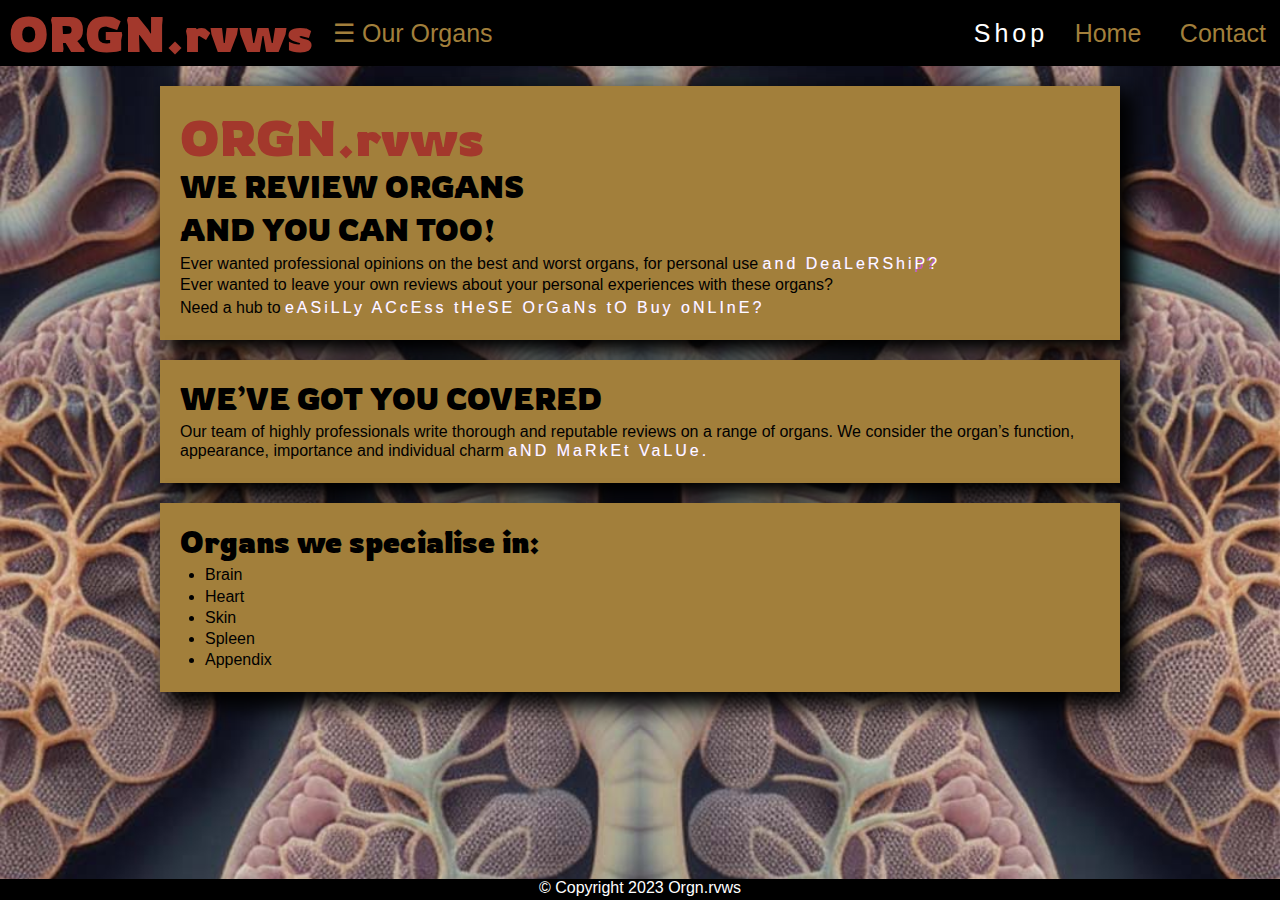
<file: index.html>
<!doctype html>
<html>
	<head>
		<title>ORGN.rvws</title>
		<link href="style.css" rel="stylesheet" type="text/css">
		<meta nae="viewport" content="width=device-width, intial-scale=1">
		<link rel="stylesheet" href="https://cdnjs.cloudflare.com/ajax/libs/font-awesome/4.7.0/css/font-awesome.min.css">
		<link rel="preconnect" href="https://fonts.googleapis.com">
<link rel="preconnect" href="https://fonts.gstatic.com" crossorigin>
<link href="https://fonts.googleapis.com/css2?family=Rowdies:wght@300;400&display=swap" rel="stylesheet">
	</head>
	<body>
		<header>
			<table width="100%">
				<tr>
					<td width="25%">
					  <h1>ORGN.rvws</h1>
						</td>
					<td align="left">
						<div class="dropdown">
							<button class="dropbtn">☰ Our Organs</button>
  						<div class="dropdown-content">
    						<a href="brain.html">Brain</a> 
							<a href="heart.html">Heart</a>
    						<a href="skin.html">Skin</a>
							<a href="spleen.html">Spleen</a>
							<a href="appendix.html">Appendix</a>
  						</div>
						</div>
					</td>
					<td align="right" width= "1%">
						<a class="glitchcon" href="https://allorgans.com.au"><div class="loader"><div data-glitch="Shop" class="glitchcon">Shop</div></div></a>
					</td>
					<td align="right" width= "1%">
						<a href="index.html" class="rightcon">Home</a>
					</td>
				  <td align="right" width= "1%">
						<a href="contact.html" class="rightcon">Contact</a> 
					</td>
				</tr>
			</table>
		</header>		
	<main>
		<!--main content goes here-->
		<article class="item1">
			<h1>ORGN.rvws</h1>
			<h2>WE REVIEW ORGANS</h2>
			<h2>AND YOU CAN TOO! </h2>
			<p>Ever wanted professional opinions on the best and worst organs, for  personal use <span class="loader"><span data-glitch="and DeaLeRShip?" class="glitch">and DeaLeRShiP?</span></span></p>
			<p>Ever wanted to leave your own reviews about your personal experiences with these organs? </p>
			<p>Need a hub to <span class="loader"><span data-glitch="eASiLLy ACcEss tHeSE OrGaNs tO Buy oNLInE?" class="glitch">eASiLLy ACcEss tHeSE OrGaNs tO Buy oNLInE?</span></span></p>
	    </article>
		
	 	<article class="item1">
			<h2>WE’VE GOT YOU COVERED</h2>
			<p>Our team of highly professionals write thorough and reputable reviews on a range of organs. We consider the organ’s function, appearance, importance and individual charm <span class="loader"><span data-glitch="aND MaRkEt VaLUe." class="glitch">aND MaRkEt VaLUe.</span></span></p>
		</article>
		<article class="item1">
			<h2>Organs we specialise in:</h2>
			<ul>
				<li>Brain</li>
				<li>Heart</li>
				<li>Skin</li>
				<li>Spleen</li>
				<li>Appendix</li>
			</ul>
		</article>
		<!--end of main content-->
		</main>
		<div class="footer">
		  <p>&copy; Copyright 2023 Orgn.rvws</p>
		</div>
	</body>
</html>
</file>
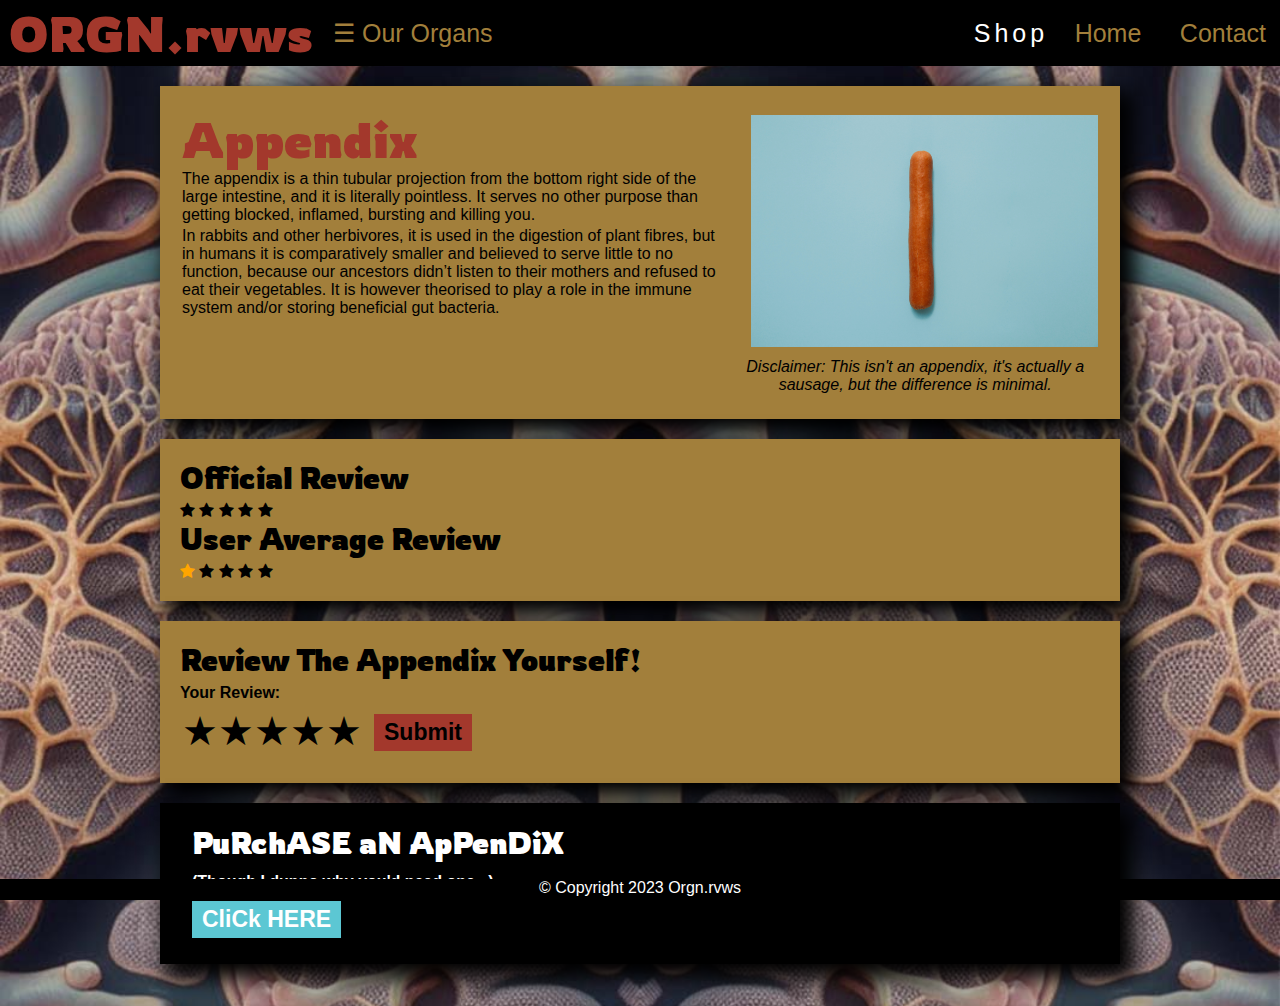
<file: appendix.html>
<!doctype html>
<html>
	<head>
		<title>Appendix - ORGN.rvws</title>
		<link href="style.css" rel="stylesheet" type="text/css">
		<meta nae="viewport" content="width=device-width, intial-scale=1">
		<link rel="stylesheet" href="https://cdnjs.cloudflare.com/ajax/libs/font-awesome/4.7.0/css/font-awesome.min.css">
		<link rel="preconnect" href="https://fonts.googleapis.com">
<link rel="preconnect" href="https://fonts.gstatic.com" crossorigin>
<link href="https://fonts.googleapis.com/css2?family=Rowdies:wght@300;400&display=swap" rel="stylesheet">
	</head>
	<body>
		<header>
			<table width="100%">
				<tr>
					<td width="25%">
						<h1>ORGN.rvws</h1>
					</td>
					<td align="left">
						<div class="dropdown">
							<button class="dropbtn">☰ Our Organs</button>
  						<div class="dropdown-content">
    						<a href="brain.html">Brain</a> 
							<a href="heart.html">Heart</a>
    						<a href="skin.html">Skin</a>
							<a href="spleen.html">Spleen</a>
							<a href="appendix.html">Appendix</a>
  						</div>
						</div>
					</td>
					<td align="right" width= "1%">
						<a class="glitchcon" href="https://allorgans.com.au"><div class="loader"><div data-glitch="Shop" class="glitchcon">Shop</div></div></a>
					</td>
					<td align="right" width= "1%">
						<a href="index.html" class="rightcon">Home</a>
					</td>
					<td align="right" width= "1%">
						<a href="contact.html" class="rightcon">Contact</a> 
					</td>
				</tr>
			</table>
		</header>		
	<main>
		<!--main content goes here-->
		<article class="item1">
			<table>
				<tr>
					<td width= "60%" valign="top">
			<h1>Appendix</h1>
			<p>The appendix is a thin tubular projection from the bottom right side of the large intestine, and it is literally pointless. It serves no other purpose than getting blocked, inflamed, bursting and killing you. </p>
			<p>In rabbits and other herbivores, it is used in the digestion of plant fibres, but in humans it is comparatively smaller and believed to serve little to no function, because our ancestors didn’t listen to their mothers and refused to eat their vegetables. It is however theorised to play a role in the immune system and/or storing beneficial gut bacteria. </p>
			</td>
					<td width="40%" align="center">
						<img src="sausage.jpg" alt="Sausage">
						<p><i>Disclaimer: This isn't an appendix, it's actually a sausage, but the difference is minimal.</i></p>
				    </td>
			   </tr>
		   </table>
	    </article>
		
	 	<article class="item1">
			<h2>Official Review</h2>
			<span class="fa fa-star"></span>
			<span class="fa fa-star"></span>
			<span class="fa fa-star"></span>
			<span class="fa fa-star"></span>
			<span class="fa fa-star"></span>
			
			<h2>User Average Review</h2>
			<span class="fa fa-star checked"></span>
			<span class="fa fa-star"></span>
			<span class="fa fa-star"></span>
			<span class="fa fa-star"></span>
			<span class="fa fa-star"></span>
		</article>
		<article class="item1">
			<h2>Review The Appendix Yourself!</h2>
			<h3>Your Review:</h3>
		<table>
			<tr>
				<td>
		          <div class="rating">
                     <input value="5" name="rating" id="star5" type="radio">
 						<label for="star5"></label>
  						<input value="4" name="rating" id="star4" type="radio">
  						<label for="star4"></label>
  						<input value="3" name="rating" id="star3" type="radio">
  						<label for="star3"></label>
  						<input value="2" name="rating" id="star2" type="radio">
  						<label for="star2"></label>
  						<input value="1" name="rating" id="star1" type="radio">
  						<label for="star1"></label>
				  </div>
				</td>
				<td>
					<button class="submit" href="skin.html">Submit</button>
				</td>
			</tr>
		</table>
			
		</article>
		<article class="glitchitem">
			<h2 class="hglitch"><div class="loader"><div data-glitch="Where to buy an Appendix" class="h2glitch">PuRchASE aN ApPenDiX</div></div></h2>
			<h3>(Though I dunno why you'd need one...)</h3>
			<a href="https://toytooth.com/index.php?route=product/product&product_id=1461966&srsltid=ASuE1wRuv3FaIf0hNIsdeGbLNyE2NZEETw27g2upQwvWiCEhJeGU8OpoC_Y"><button class="weblink">CliCk HERE</button></a>
		</article>
		<!--end of main content-->
		</main>
		<div class="footer">
		  <p>&copy; Copyright 2023 Orgn.rvws</p>
		</div>
	</body>
</html>
</file>
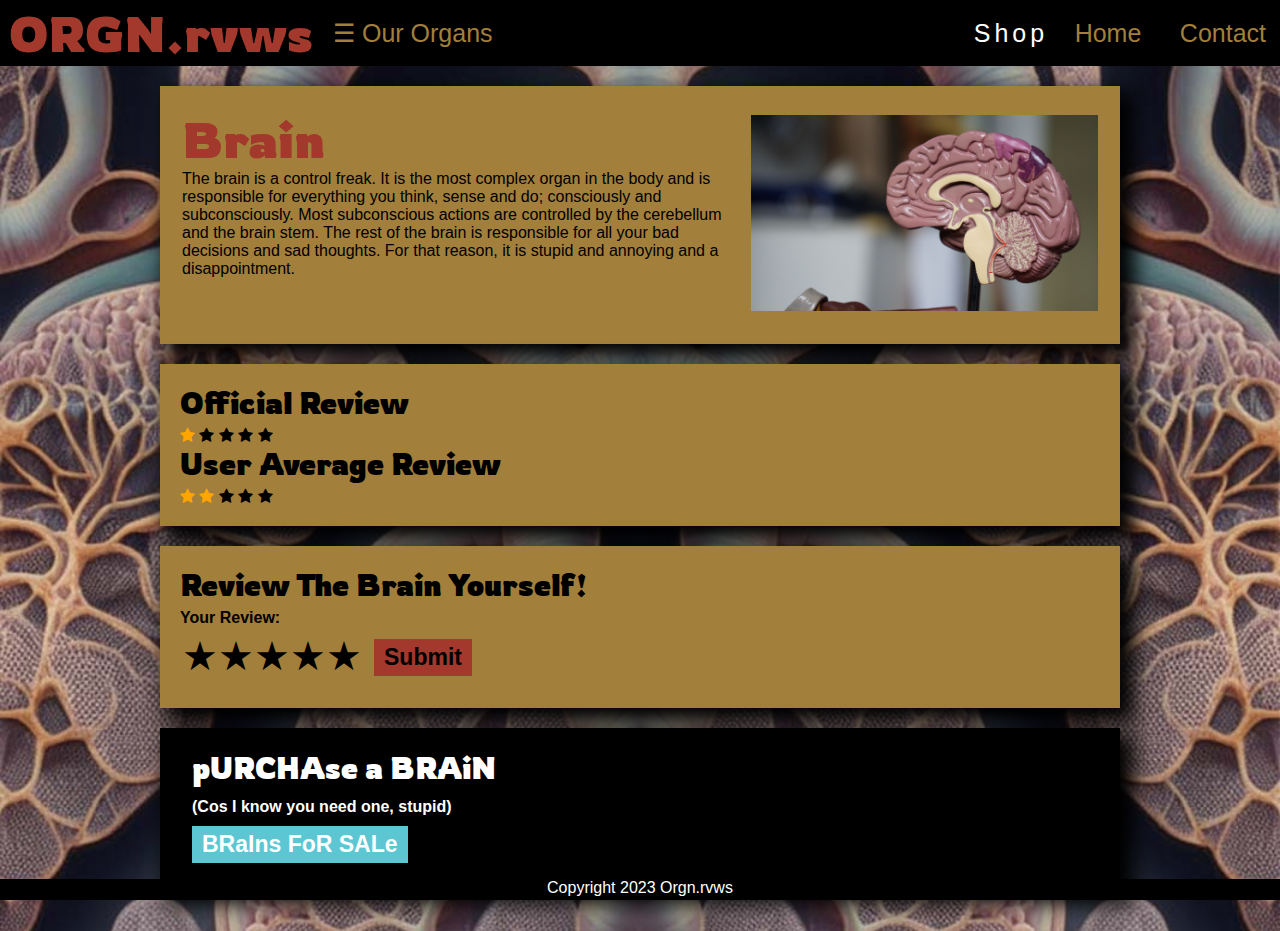
<file: brain.html>
<!doctype html>
<html>
	<head>
		<title>Brain - ORGN.rvws</title>
		<link href="style.css" rel="stylesheet" type="text/css">
		<meta nae="viewport" content="width=device-width, intial-scale=1">
		<link rel="stylesheet" href="https://cdnjs.cloudflare.com/ajax/libs/font-awesome/4.7.0/css/font-awesome.min.css">
		<link rel="preconnect" href="https://fonts.googleapis.com">
<link rel="preconnect" href="https://fonts.gstatic.com" crossorigin>
<link href="https://fonts.googleapis.com/css2?family=Rowdies:wght@300;400&display=swap" rel="stylesheet">
	</head>
	<body>
		<header>
			<table width="100%">
				<tr>
					<td width="25%">
						<h1>ORGN.rvws</h1>
					</td>
					<td align="left">
						<div class="dropdown">
							<button class="dropbtn">☰ Our Organs</button>
  						<div class="dropdown-content">
    						<a href="brain.html">Brain</a> 
							<a href="heart.html">Heart</a>
    						<a href="skin.html">Skin</a>
							<a href="spleen.html">Spleen</a>
							<a href="appendix.html">Appendix</a>
  						</div>
						</div>
					</td>
					<td align="right" width= "1%">
						<a class="glitchcon" href="https://allorgans.com.au"><div class="loader"><div data-glitch="Shop" class="glitchcon">Shop</div></div></a>
					</td>
					<td align="right" width= "1%">
						<a href="index.html" class="rightcon">Home</a>
					</td>
				  <td align="right" width= "1%">
						<a href="contact.html" class="rightcon">Contact</a> 
					</td>
				</tr>
			</table>
		</header>		
	<main>
		<!--main content goes here-->
		<article class="item1">
			<table>
				<tr>
					<td width= "60%" valign="top">
			<h1>Brain</h1>
			<p>The brain is a control freak. It is the most complex organ in the body and is responsible for everything you think, sense and do; consciously and subconsciously. Most subconscious actions are controlled by the cerebellum and the brain stem. The rest of the brain is responsible for all your bad decisions and sad thoughts. For that reason, it is stupid and annoying and a disappointment.</p>
					</td>
					<td width="40%">
						<img src="Brain.jpg" alt="Model of a brain">
				    </td>
			   </tr>
		   </table>
	    </article>
		
	 	<article class="item1">
			<h2>Official Review</h2>
			<span class="fa fa-star checked"></span>
			<span class="fa fa-star"></span>
			<span class="fa fa-star"></span>
			<span class="fa fa-star"></span>
			<span class="fa fa-star"></span>
			
			<h2>User Average Review</h2>
			<span class="fa fa-star checked"></span>
			<span class="fa fa-star checked"></span>
			<span class="fa fa-star"></span>
			<span class="fa fa-star"></span>
			<span class="fa fa-star"></span>
		</article>
		<article class="item1">
			<h2>Review The Brain Yourself!</h2>
			<h3>Your Review:</h3>
		<table>
			<tr>
				<td>
		          <div class="rating">
                     <input value="5" name="rating" id="star5" type="radio">
 						<label for="star5"></label>
  						<input value="4" name="rating" id="star4" type="radio">
  						<label for="star4"></label>
  						<input value="3" name="rating" id="star3" type="radio">
  						<label for="star3"></label>
  						<input value="2" name="rating" id="star2" type="radio">
  						<label for="star2"></label>
  						<input value="1" name="rating" id="star1" type="radio">
  						<label for="star1"></label>
				  </div>
				</td>
				<td>
					<button class="submit">Submit</button>
				</td>
			</tr>
		</table>
			
		</article>
		<article class="glitchitem">
			<h2 class="hglitch"><div class="loader"><div data-glitch="Where to buy an Appendix" class="h2glitch">pURCHAse a BRAiN</div></div></h2>
			<h3>(Cos I know you need one, stupid)</h3>
			<a href="https://www.nutsaboutlife.com.au/products/walnut-halves-and-pieces?variant=35927741249&currency=AUD&utm_medium=product_sync&utm_source=google&utm_content=sag_organic&utm_campaign=sag_organic&srsltid=ASuE1wTTAkoRORH-eGAqprRwmu3I8_8i3WlOzfjxaGVhVRoRioVIO3aeSEE"><button class="weblink" >BRaIns FoR SALe</button></a>
		</article>
		<!--end of main content-->
		</main>
		<div class="footer">
		  <p>Copyright 2023 Orgn.rvws</p>
		</div>
	</body>
</html>
</file>
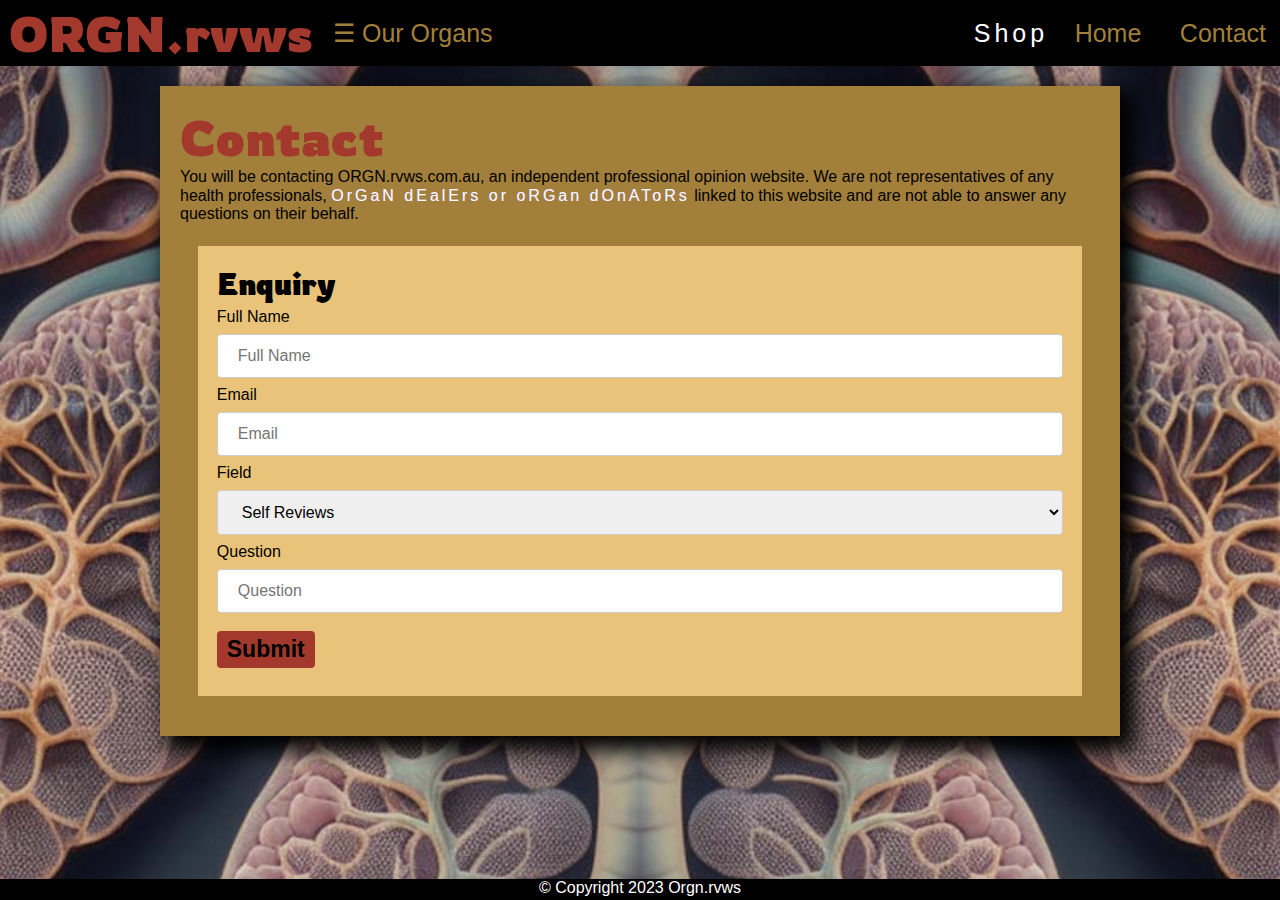
<file: contact.html>
<!doctype html>
<html>
	<head>
		<title>Skin - ORGN.rvws</title>
		<link href="style.css" rel="stylesheet" type="text/css">
		<meta nae="viewport" content="width=device-width, intial-scale=1">
		<link rel="stylesheet" href="https://cdnjs.cloudflare.com/ajax/libs/font-awesome/4.7.0/css/font-awesome.min.css">
		<link rel="preconnect" href="https://fonts.googleapis.com">
<link rel="preconnect" href="https://fonts.gstatic.com" crossorigin>
<link href="https://fonts.googleapis.com/css2?family=Rowdies:wght@300;400&display=swap" rel="stylesheet">
	</head>
	<body>
		<header>
			<table width="100%">
				<tr>
					<td width="25%">
						<h1>ORGN.rvws</h1>
					</td>
					<td align="left">
						<div class="dropdown">
							<button class="dropbtn">☰ Our Organs</button>
  						<div class="dropdown-content">
    						<a href="brain.html">Brain</a> 
							<a href="heart.html">Heart</a>
    						<a href="skin.html">Skin</a>
							<a href="spleen.html">Spleen</a>
							<a href="appendix.html">Appendix</a>
  						</div>
						</div>
					</td>
					<td align="right" width= "1%">
						<a class="glitchcon" href="https://allorgans.com.au"><div class="loader"><div data-glitch="Shop" class="glitchcon">Shop</div></div></a>
					</td>
					<td align="right" width= "1%">
						<a href="index.html" class="rightcon">Home</a>
					</td>
					<td align="right" width= "1%">
						<a href="contact.html" class="rightcon">Contact</a> 
					</td>
				</tr>
			</table>
		</header>				
	<main>
		<!--main content goes here-->
		<article class="item1">
			<h1>Contact</h1>
			<p class="align">You will be contacting ORGN.rvws.com.au, an independent professional opinion website. We are not representatives of any health professionals, <span class="loader"><span data-glitch="OrGaN dEalErs or oRGan dOnAToRs" class="glitch">OrGaN dEalErs or oRGan dOnAToRs</span></span> linked to this website and are not able to answer any questions on their behalf.</p>
		<article class="item">
						<h2>Enquiry</h2>
                        <form action="/action_page.php">
                            <label for="fname">Full Name</label>
                            <input type="text" id="fname" name="fullname" placeholder="Full Name">
                            <label for="email">Email</label>
                            <input type="text" id="email" name="email" placeholder="Email">
							<label for="field">Field</label>
                            <select id="country" name="country">
                                <option value="selfrev">Self Reviews</option>
                                <option value="profrev">Professional Reviews</option>
                                <option value="info">Page Information</option>
								<option value="purchases">Purchases</option>
								<option value="other">Other</option>
                            </select>
							<label for="questions">Question</label>
                            <input type="text" id="question" name="firstname" placeholder="Question">
                        </form>
			                <a href= "submit.html"><button class="submit2">Submit</button></a>
                    </article>
		</article>
		<!--end of main content-->
		</main>
		<div class="footer">
		  <p>&copy; Copyright 2023 Orgn.rvws</p>
		</div>
	</body>
</html>
</file>
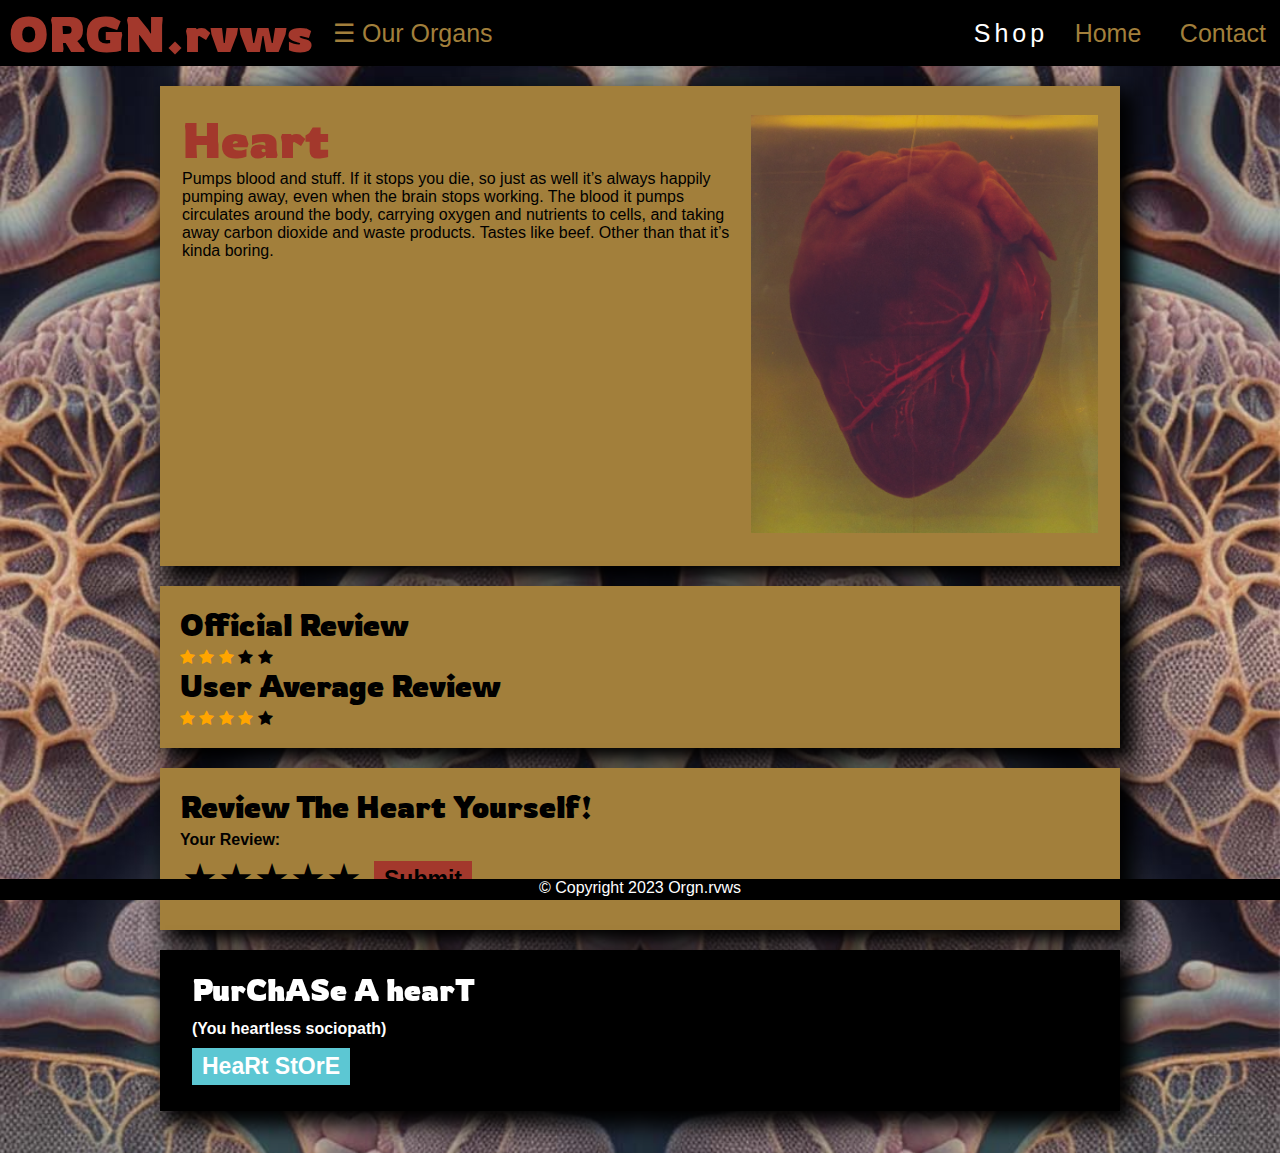
<file: heart.html>
<!doctype html>
<html>
	<head>
		<title>Heart - ORGN.rvws</title>
		<link href="style.css" rel="stylesheet" type="text/css">
		<meta nae="viewport" content="width=device-width, intial-scale=1">
		<link rel="stylesheet" href="https://cdnjs.cloudflare.com/ajax/libs/font-awesome/4.7.0/css/font-awesome.min.css">
		<link rel="preconnect" href="https://fonts.googleapis.com">
<link rel="preconnect" href="https://fonts.gstatic.com" crossorigin>
<link href="https://fonts.googleapis.com/css2?family=Rowdies:wght@300;400&display=swap" rel="stylesheet">
	</head>
	<body>
		<header>
			<table width="100%">
				<tr>
					<td width="25%">
						<h1>ORGN.rvws</h1>
					</td>
					<td align="left">
						<div class="dropdown">
							<button class="dropbtn">☰ Our Organs</button>
  						<div class="dropdown-content">
    						<a href="brain.html">Brain</a> 
							<a href="heart.html">Heart</a>
    						<a href="skin.html">Skin</a>
							<a href="spleen.html">Spleen</a>
							<a href="appendix.html">Appendix</a>
  						</div>
						</div>
					</td>
					<td align="right" width= "1%">
						<a class="glitchcon" href="https://allorgans.com.au"><div class="loader"><div data-glitch="Shop" class="glitchcon">Shop</div></div></a>
					</td>
					<td align="right" width= "1%">
						<a href="index.html" class="rightcon">Home</a>
					</td>
					<td align="right" width= "1%">
						<a href="contact.html" class="rightcon">Contact</a> 
					</td>
				</tr>
			</table>
		</header>		
	<main>
		<!--main content goes here-->
		<article class="item1">
			<table>
				<tr>
					<td width= "60%" valign="top">
			<h1>Heart</h1>
			<p>Pumps blood and stuff. If it stops you die, so just as well it’s always happily pumping away, even when the brain stops working. The blood it pumps circulates around the body, carrying oxygen and nutrients to cells, and taking away carbon dioxide and waste products. Tastes like beef. Other than that it’s kinda boring.</p>
			</td>
					<td width="40%">
						<img src="Heart.jpg" alt="Preserved heart">
				    </td>
			   </tr>
		   </table>
	    </article>
		
	 	<article class="item1">
			<h2>Official Review</h2>
			<span class="fa fa-star checked"></span>
			<span class="fa fa-star checked"></span>
			<span class="fa fa-star checked"></span>
			<span class="fa fa-star"></span>
			<span class="fa fa-star"></span>
			
			<h2>User Average Review</h2>
			<span class="fa fa-star checked"></span>
			<span class="fa fa-star checked"></span>
			<span class="fa fa-star checked"></span>
			<span class="fa fa-star checked"></span>
			<span class="fa fa-star"></span>
		</article>
		<article class="item1">
			<h2>Review The Heart Yourself!</h2>
			<h3>Your Review:</h3>
		<table>
			<tr>
				<td>
		          <div class="rating">
                     <input value="5" name="rating" id="star5" type="radio">
 						<label for="star5"></label>
  						<input value="4" name="rating" id="star4" type="radio">
  						<label for="star4"></label>
  						<input value="3" name="rating" id="star3" type="radio">
  						<label for="star3"></label>
  						<input value="2" name="rating" id="star2" type="radio">
  						<label for="star2"></label>
  						<input value="1" name="rating" id="star1" type="radio">
  						<label for="star1"></label>
				  </div>
				</td>
				<td>
					<button class="submit" href="skin.html">Submit</button>
				</td>
			</tr>
		</table>
			
		</article>
		<article class="glitchitem">
			<h2 class="hglitch"><div class="loader"><div data-glitch="Where to buy an Appendix" class="h2glitch">PurChASe A hearT</div></div></h2>
			<h3>(You heartless sociopath)</h3>
			<a href="https://www.theiconic.com.au/silicone-stacking-tower-heart-1618946.html"><button class="weblink">HeaRt StOrE</button></a>
		</article>
		<!--end of main content-->
		</main>
		<div class="footer">
		  <p>&copy; Copyright 2023 Orgn.rvws</p>
		</div>
	</body>
</html>
</file>
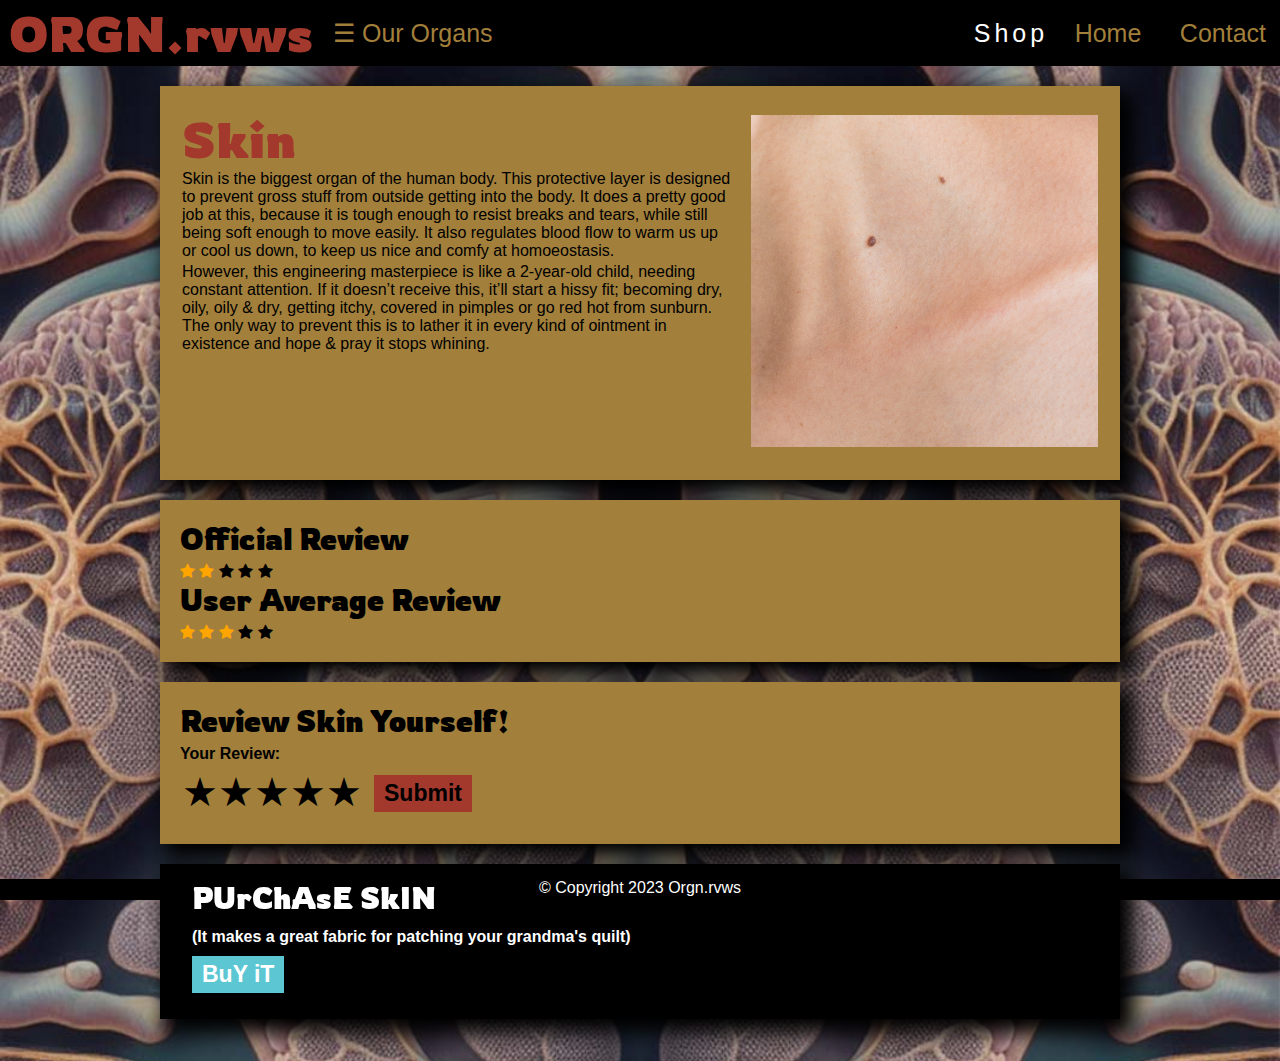
<file: skin.html>
<!doctype html>
<html>
	<head>
		<title>Skin - ORGN.rvws</title>
		<link href="style.css" rel="stylesheet" type="text/css">
		<meta nae="viewport" content="width=device-width, intial-scale=1">
		<link rel="stylesheet" href="https://cdnjs.cloudflare.com/ajax/libs/font-awesome/4.7.0/css/font-awesome.min.css">
		<link rel="preconnect" href="https://fonts.googleapis.com">
<link rel="preconnect" href="https://fonts.gstatic.com" crossorigin>
<link href="https://fonts.googleapis.com/css2?family=Rowdies:wght@300;400&display=swap" rel="stylesheet">
	</head>
	<body>
		<header>
			<table width="100%">
				<tr>
					<td width="25%">
						<h1>ORGN.rvws</h1>
					</td>
					<td align="left">
						<div class="dropdown">
							<button class="dropbtn">☰ Our Organs</button>
  						<div class="dropdown-content">
    						<a href="brain.html">Brain</a> 
							<a href="heart.html">Heart</a>
    						<a href="skin.html">Skin</a>
							<a href="spleen.html">Spleen</a>
							<a href="appendix.html">Appendix</a>
  						</div>
						</div>
					</td>
					<td align="right" width= "1%">
						<a class="glitchcon" href="https://allorgans.com.au"><div class="loader"><div data-glitch="Shop" class="glitchcon">Shop</div></div></a>
					</td>
					<td align="right" width= "1%">
						<a href="index.html" class="rightcon">Home</a>
					</td>
					<td align="right" width= "1%">
						<a href="contact.html" class="rightcon">Contact</a> 
					</td>
				</tr>
			</table>
		</header>		
	<main>
		<!--main content goes here-->
		<article class="item1">
			<table>
				<tr>
					<td width= "60%" valign="top">
			<h1>Skin</h1>
			<p>Skin is the biggest organ of the human body. This protective layer is designed to prevent gross stuff from outside getting into the body. It does a pretty good job at this, because it is tough enough to resist breaks and tears, while still being soft enough to move easily. It also regulates blood flow to warm us up or cool us down, to keep us nice and comfy at homoeostasis.</p>
			<p>However, this engineering masterpiece is like a 2-year-old child, needing constant attention. If it doesn’t receive this, it’ll start a hissy fit; becoming dry, oily, oily &amp; dry, getting itchy, covered in pimples or go red hot from sunburn. The only way to prevent this is to lather it in every kind of ointment in existence and hope &amp; pray it stops whining. </p>
			</td>
					<td width="40%">
						<img src="Skin.jpg" alt="Human skin">
				    </td>
			   </tr>
		   </table>
	    </article>
		
	 	<article class="item1">
			<h2>Official Review</h2>
			<span class="fa fa-star checked"></span>
			<span class="fa fa-star checked"></span>
			<span class="fa fa-star"></span>
			<span class="fa fa-star"></span>
			<span class="fa fa-star">&nbsp;</span>
			
			<h2>User Average Review</h2>
			<span class="fa fa-star checked"></span>
			<span class="fa fa-star checked"></span>
			<span class="fa fa-star checked"></span>
			<span class="fa fa-star"></span>
			<span class="fa fa-star"></span>
		</article>
		<article class="item1">
			<h2>Review Skin Yourself!</h2>
			<h3>Your Review:</h3>
		<table>
			<tr>
				<td>
					<p id="a"><div class="rating">
                     <input value="5" name="rating" id="star5" type="radio">
 						<label for="star5"></label>
  						<input value="4" name="rating" id="star4" type="radio">
  						<label for="star4"></label>
  						<input value="3" name="rating" id="star3" type="radio">
  						<label for="star3"></label>
  						<input value="2" name="rating" id="star2" type="radio">
  						<label for="star2"></label>
  						<input value="1" name="rating" id="star1" type="radio">
  						<label for="star1"></label>
				  </div></p>          
				</td>
				<td>
					<button class="submit">Submit</button>
				</td>
			</tr>
		</table>
			
		</article>
		<article class="glitchitem">
			<h2><div class="loader"><div data-glitch="Where to buy an Appendix" class="h2glitch">PUrChAsE SkIN</div></div></h2>
			<h3>(It makes a great fabric for patching your grandma's quilt)</h3>
			<a href="https://www.allsportstore.com/en/au/Skins-Youth-Long-Sleeve-Top/m-12889.aspx?srsltid=ASuE1wTZRr8t0hW6r1-Iq8kV-A9uF3ap99DEMmx8qwgoY32107mHzdNIYgY"><button class="weblink">BuY iT</button></a>
		</article>
		<!--end of main content-->
		</main>
		<div class="footer">
		  <p>&copy; Copyright 2023 Orgn.rvws</p>
		</div>
	</body>
</html>
</file>
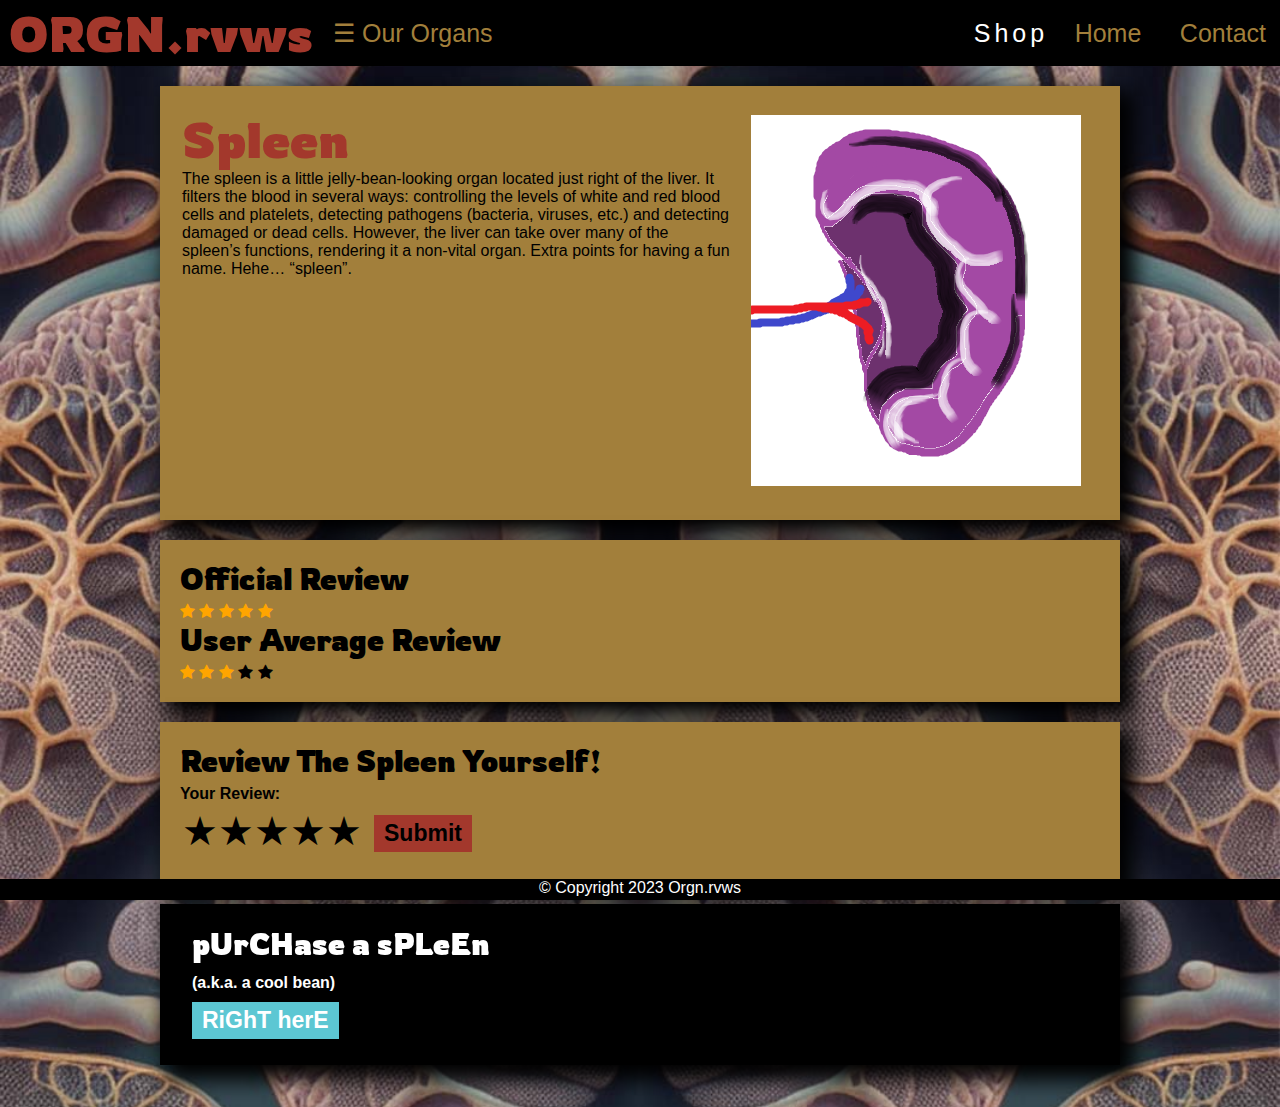
<file: spleen.html>
<!doctype html>
<html>
	<head>
		<title>Spleen - ORGN.rvws</title>
		<link href="style.css" rel="stylesheet" type="text/css">
		<meta nae="viewport" content="width=device-width, intial-scale=1">
		<link rel="stylesheet" href="https://cdnjs.cloudflare.com/ajax/libs/font-awesome/4.7.0/css/font-awesome.min.css">
		<link rel="preconnect" href="https://fonts.googleapis.com">
<link rel="preconnect" href="https://fonts.gstatic.com" crossorigin>
<link href="https://fonts.googleapis.com/css2?family=Rowdies:wght@300;400&display=swap" rel="stylesheet">
	</head>
	<body>
		<header>
			<table width="100%">
				<tr>
					<td width="25%">
						<h1>ORGN.rvws</h1>
					</td>
					<td align="left">
						<div class="dropdown">
							<button class="dropbtn">☰ Our Organs</button>
  						<div class="dropdown-content">
    						<a href="brain.html">Brain</a> 
							<a href="heart.html">Heart</a>
    						<a href="skin.html">Skin</a>
							<a href="spleen.html">Spleen</a>
							<a href="appendix.html">Appendix</a>
  						</div>
						</div>
					</td>
					<td align="right" width= "1%">
						<a class="glitchcon" href="https://allorgans.com.au"><div class="loader"><div data-glitch="Shop" class="glitchcon">Shop</div></div></a>
					</td>
					<td align="right" width= "1%">
						<a href="index.html" class="rightcon">Home</a>
					</td>
					<td align="right" width= "1%">
						<a href="contact.html" class="rightcon">Contact</a> 
					</td>
				</tr>
			</table>
		</header>		
	<main>
		<!--main content goes here-->
		<article class="item1">
			<table>
				<tr>
					<td width= "60%" valign="top">
			<h1>Spleen</h1>
			<p>The spleen is a little jelly-bean-looking organ located just right of the liver. It filters the blood in several ways: controlling the levels of white and red blood cells and platelets, detecting pathogens (bacteria, viruses, etc.) and detecting damaged or dead cells. However, the liver can take over many of the spleen’s functions, rendering it a non-vital organ. 
Extra points for having a fun name. Hehe… “spleen”.</p>
			</td>
					<td width="40%">
						<img src="Spleen.png" alt="Painting of a spleen">
				    </td>
			   </tr>
		   </table>
	    </article>
		
	 	<article class="item1">
			<h2>Official Review</h2>
			<span class="fa fa-star checked"></span>
			<span class="fa fa-star checked"></span>
			<span class="fa fa-star checked"></span>
			<span class="fa fa-star checked"></span>
			<span class="fa fa-star checked"></span>
			
			<h2>User Average Review</h2>
			<span class="fa fa-star checked"></span>
			<span class="fa fa-star checked"></span>
			<span class="fa fa-star checked"></span>
			<span class="fa fa-star"></span>
			<span class="fa fa-star"></span>
		</article>
		<article class="item1">
			<h2>Review The Spleen Yourself!</h2>
			<h3>Your Review:</h3>
		<table>
			<tr>
				<td>
		          <div class="rating">
                     <input value="5" name="rating" id="star5" type="radio">
 						<label for="star5"></label>
  						<input value="4" name="rating" id="star4" type="radio">
  						<label for="star4"></label>
  						<input value="3" name="rating" id="star3" type="radio">
  						<label for="star3"></label>
  						<input value="2" name="rating" id="star2" type="radio">
  						<label for="star2"></label>
  						<input value="1" name="rating" id="star1" type="radio">
  						<label for="star1"></label>
				  </div>
				</td>
				<td>
					<button class="submit" href="skin.html">Submit</button>
				</td>
			</tr>
		</table>
			
		</article>
		<article class="glitchitem">
			<h2 class="hglitch"><div class="loader"><div data-glitch="Where to buy an Appendix" class="h2glitch">pUrCHase a sPLeEn</div></div></h2>
			<h3>(a.k.a. a cool bean)</h3>
			<a href="https://storey-treehouse.fandom.com/wiki/Spleen_Boy"><button class="weblink">RiGhT herE</button></a>
		</article>
		<!--end of main content-->
		</main>
		<div class="footer">
		  <p>&copy; Copyright 2023 Orgn.rvws</p>
		</div>
	</body>
</html>
</file>
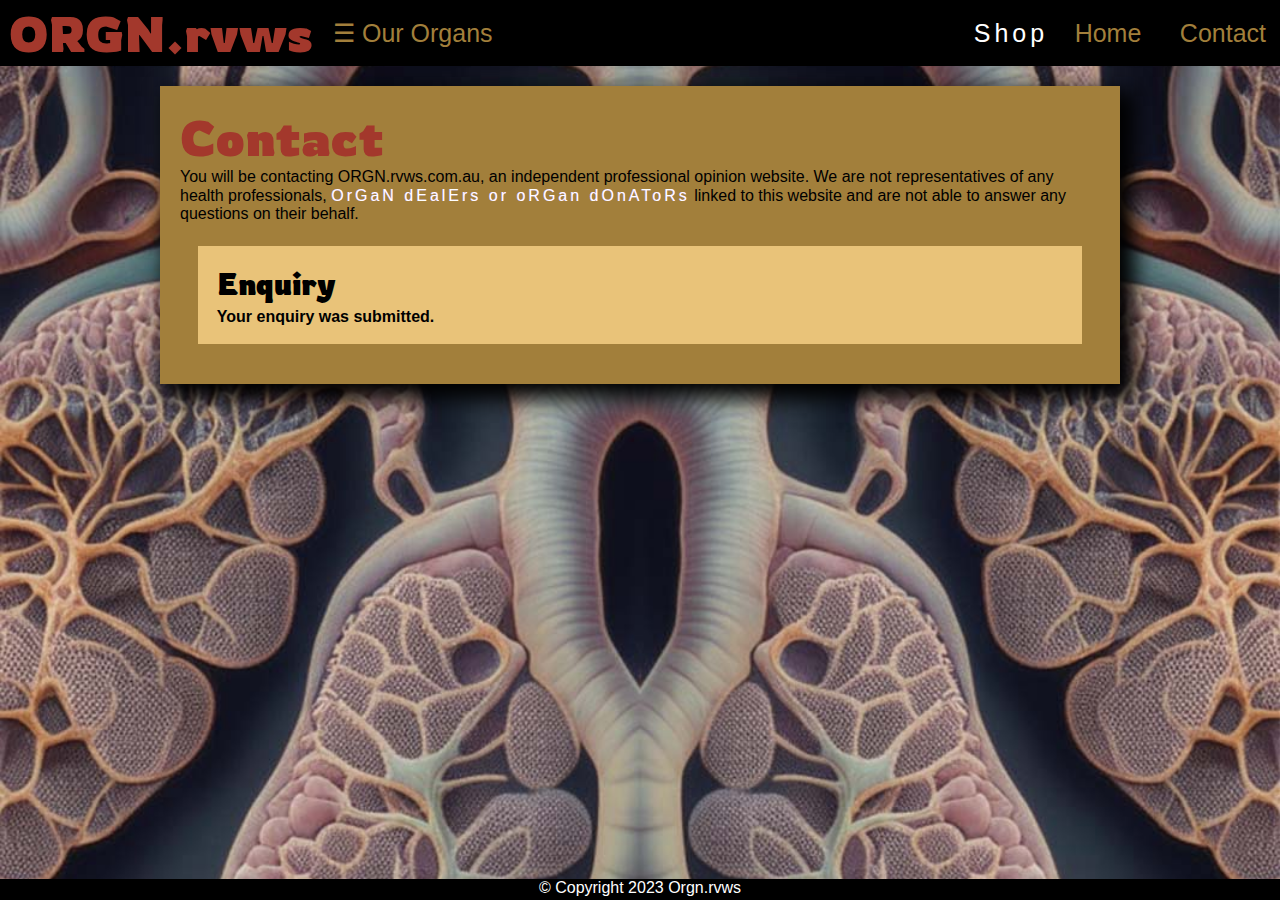
<file: submit.html>
<!doctype html>
<html>
	<head>
		<title>Skin - ORGN.rvws</title>
		<link href="style.css" rel="stylesheet" type="text/css">
		<meta nae="viewport" content="width=device-width, intial-scale=1">
		<link rel="stylesheet" href="https://cdnjs.cloudflare.com/ajax/libs/font-awesome/4.7.0/css/font-awesome.min.css">
		<link rel="preconnect" href="https://fonts.googleapis.com">
<link rel="preconnect" href="https://fonts.gstatic.com" crossorigin>
<link href="https://fonts.googleapis.com/css2?family=Rowdies:wght@300;400&display=swap" rel="stylesheet">
	</head>
	<body>
		<header>
			<table width="100%">
				<tr>
					<td width="25%">
						<h1>ORGN.rvws</h1>
					</td>
					<td align="left">
						<div class="dropdown">
							<button class="dropbtn">☰ Our Organs</button>
  						<div class="dropdown-content">
    						<a href="brain.html">Brain</a> 
							<a href="heart.html">Heart</a>
    						<a href="skin.html">Skin</a>
							<a href="spleen.html">Spleen</a>
							<a href="appendix.html">Appendix</a>
  						</div>
						</div>
					</td>
					<td align="right" width= "1%">
						<a class="glitchcon" href="https://allorgans.com.au"><div class="loader"><div data-glitch="Shop" class="glitchcon">Shop</div></div></a>
					</td>
					<td align="right" width= "1%">
						<a href="index.html" class="rightcon">Home</a>
					</td>
					<td align="right" width= "1%">
						<a href="contact.html" class="rightcon">Contact</a> 
					</td>
				</tr>
			</table>
		</header>				
	<main>
		<!--main content goes here-->
		<article class="item1">
			<h1>Contact</h1>
			<p class="align">You will be contacting ORGN.rvws.com.au, an independent professional opinion website. We are not representatives of any health professionals, <span class="loader"><span data-glitch="OrGaN dEalErs or oRGan dOnAToRs" class="glitch">OrGaN dEalErs or oRGan dOnAToRs</span></span> linked to this website and are not able to answer any questions on their behalf.</p>
		<article class="item">
						<h2>Enquiry</h2>
			<h3>Your enquiry was submitted.</h3>
                    </article>
		</article>
		<!--end of main content-->
		</main>
		<div class="footer">
		  <p>&copy; Copyright 2023 Orgn.rvws</p>
		</div>
	</body>
</html>
</file>
<file: style.css>
*{
	margin:0;
	padding:0;
	box-sizing: border-box;
	font-size:16px;
}
img,
iframe {
	padding-left: 5%;
	padding-bottom: 2%;
	padding-top: 2%;
	max-width: 100%;
	height: auto;
/* so that aspect ratio is kept even if height is declared in markup */
	border: 0;
/* this stops a border if the image is inside a link */
}
.image{
	align-text: center;
}
body {
	font-family: arial, sans-serif;
}

header {
	background-color: black;
}
footer {
	background-color: black;
}
 /* Note that if we want a number of different elements to have the same style, we just comma separate them. */
header, footer {
               text-align: center;
               }

/* TYPOGRAPHY*/
h3, li{
font-family: sans-serif;
}
h1 {
	font-family: 'Rowdies', cursive;
    font-size:50px;
    color: #A3382C;
	padding-bottom:0em
   } 
h2 {
	font-family: 'Rowdies', cursive;
    font-size: 30px;
	padding-bottom:0.4em;
    padding-top:0em
   }

h2,li {
            padding-bottom: 0.2em; 
}
.item1 {
       background-color: rgba(162,127,59,1.00);
	   box-shadow: 10px 10px 20px 5px black;
       padding:2%;
       margin:2%; 
}
a{
	color: black;
}
main {
/* There's rarely any time you should set an explicit width. Always use max-width wherever possible. */
     max-width: 1000px;
/* Change the above to width: 1000px and see what happens with responsive */
     margin-left: auto;
     margin-right: auto; 
      }
.item1 li {
          margin-left: 25px;
}
blockquote {
font-style: italic;
}
nav {
text-align: center;
}
nav li {
display: inline-block;
}
/* nav li a, or nav a ?? */ 
a {
	text-decoration: none;
}
nav a {
background: white; 
color: black;
padding: 5px; 
text-decoration: none; 
border-radius: 5px;
}
nav a:hover {
background: orange;
}
body {
background-color: black;
background-image: url("creepy organ background.jpg"); 
background-repeat: repeat; 
background-size: cover;
}
@media screen and (min-width: 7500x){
	
	body {
		background-color: #7903B6;
font-family: arial; 
	}
@media screen and (min-width: 768px){ 
body {
background-repeat: no-repeat; 
background-size: cover;
}
.item1 {
width: 31.3%;
background-color: rgba(102,102,204,0.9); float: left;
}
        footer {
        color: white;
        clear: both;
	}
.item1 {
background-color: rgba(246,246,246,0.90);
} 

	
		
.myDiv {
  border: 5px outset red;
  background-color: lightblue;
  text-align: center;
}
	div {
  width: 35px;
  height: 5px;
  font-color: white;
  background-color: black;
  margin: 6px 0;
}
	
	}
}


.pfoooter
{
	color: white;
	
}
.dropbtn{
  background-color: black;
  color: #A27F3B;
  padding: 12px;
  margin-left: 0em;
  margn-top: 0em;
  margin-bottom: 0em;
  font-size: 25px;
  border: none;
  border-radius: 0;
}

.dropdown {
  position: relative;
  display: inline-block;
}

.dropdown-content {
  display: none;
  position: absolute;
  background-color: #f1f1f1;
  min-width: 160px;
  box-shadow: 0px 8px 16px 0px rgba(0,0,0,0.2);
  z-index: 1;
  align-content: flex-start;
}

.dropdown-content a {
  color: black;
  padding:  12px 16px;
  text-decoration: none;
  display: block;
}

.dropdown-content a:hover {background-color: #ddd;}

.dropdown:hover .dropdown-content {display: block;}

.dropdown:hover .dropbtn {background-color: #202020;}

.contact {
  background-color: black;
  color: #A27F3B;
  padding: 12px;
  margin-left: 0.5em;
  margn-top: 0em;
  margin-bottom: 0em;
  font-size: 18px;
  border: none;
  border-radius: 0;
}
.footer {
  position: fixed;
  left: 0;
  bottom: 0;
  width: 100%;
  background-color: black;
  color: white;
  text-align: center;
}

.rightcon {
  background-color: black;
  text-decoration: none;
  color: rgba(162,127,59,1.00);
  padding: 12px;
  margin-left: 0.5em;
  margn-top: 0em;
  margin-bottom: 0em;
  font-size: 25px;
  border: none;
  border-radius: 0;
}

.fa {
	font-size: 40px
}

.checked {
  color: orange;
}

.rating {
  display: inline-block;
}

.rating input {
  display: none;
}

.rating label {
  float: right;
  cursor: pointer;
  color: black;
  transition: color 0.3s;
}

.rating label:before {
  content: '\2605';
  font-size: 40px;
}

.rating input:checked ~ label,
.rating label:hover,
.rating label:hover ~ label {
  color: orange;
  transition: color 0.3s;
}

.hglitch{
	font-size: 30px;
	padding-bottom:0.2em;
    padding-top:0.2em
}
.glitchitem {
  position: relative;
  padding: 1em 2em;
  font-weight: 700;
  cursor: pointer;
  color: #fff;
  background-color: black;
  box-shadow: 10px 10px 20px 5px black;
  margin:2%; 
  margin-bottom: 42px; 
  margin-top: 10px; 
  border-radius:0px;
  animation: shake2 500ms infinite, glitch2 400ms infinite steps(4);
}

@keyframes shake2 {
  0% {
  }

  25% {
    transform: translate(-.1em,-.1em);
  }

  50% {
    transform: translate(.3em,0);
  }

  75% {
    transform: translate(0,.3em);
  }

  100% {
  }
}

@keyframes glitch2 {
  from {
    box-shadow: .8em .8em  rgba(240, 84, 219),
  -.8em -.8em rgba(84, 240, 232);
  }

  to {
    text-shadow: .3em .2em  rgba(240, 84, 219),
  -.3em -.2em rgba(84, 240, 232);
  }
}

.list{
font-family: sans-serif;
font-color: black;
}

p {
	font-size: 12;
	font-family: sans-serif;
	padding-bottom: 0.2em; 
}

.glitch {
  position: relative;
  display:inline-block; 
  font-family: sans-serif;
  font-size: 11;
  font-weight: 100;
  line-height: 1.2;
  color: white;
  letter-spacing: 3px;
  z-index: 1;
  animation: shift 1s ease-in-out infinite alternate;
}

.glitch:before,
.glitch:after {
  display: inline;
  content: attr(data-glitch);
  position: absolute;
  top: 0;
  left: 0;
  opacity: 0.8;
}

.glitch:before {
  animation: glitch 0.4s cubic-bezier(0.25, 0.46, 0.45, 0.94) both infinite;
  color: rgba(255, 30, 175);
  z-index: -1;
}

.glitch:after {
  animation: glitch 0.4s cubic-bezier(0.25, 0.46, 0.45, 0.94) reverse both infinite;
  color: rgba(30, 255, 255);
  z-index: -2;
}

@keyframes glitch {
  0% {
    transform: translate(0);
  }

  20% {
    transform: translate(-3px, 3px);
  }

  40% {
    transform: translate(-3px, -3px);
  }

  60% {
    transform: translate(3px, 3px);
  }

  80% {
    transform: translate(3px, -3px);
  }

  to {
    transform: translate(0);
  }
}

@keyframes shift {
  0%, 40%, 44%, 58%, 61%, 65%, 69%, 73%, 100% {
    transform: skewX(0deg);
  }

  41% {
    transform: skewX(10deg);
  }

  42% {
    transform: skewX(-10deg);
  }

  59% {
    transform: skewX(40deg) skewY(10deg);
  }

  60% {
    transform: skewX(-40deg) skewY(-10deg);
  }

  63% {
    transform: skewX(10deg) skewY(-5deg);
  }

  70% {
    transform: skewX(-50deg) skewY(-20deg);
  }

  71% {
    transform: skewX(10deg) skewY(-10deg);
  }
}

.h2glitch {
  font-family: 'Rowdies', cursive;
    font-size: 30px;
	padding-bottom:0.2em;
  position: relative;
  line-height: 1.2;
  color: white;
  z-index: 1;
	text-transform: inherit;
}

.glitchcon {
  align: "right";
  text-decoration: none;
  color: white;
  font-size: 25px;
  border: none;
  border-radius: 0;
  letter-spacing: 4px;
  z-index: 1;
  animation: shift 1s ease-in-out infinite alternate;
}

.glitchcon:before,
.glitchcon:after {
  display: block;
  content: attr(data-glitch);
  position: absolute;
  top: 0;
  left: 0;
  opacity: 0.8;
}

.glitchcon:before {
  animation: glitch 0.4s cubic-bezier(0.25, 0.46, 0.45, 0.94) both infinite;
  color: rgba(255, 30, 175);
  z-index: -1;
}

.glitchcon:after {
  animation: glitch 0.4s cubic-bezier(0.25, 0.46, 0.45, 0.94) reverse both infinite;
  color: rgba(30, 255, 255);
  z-index: -2;
}

@keyframes glitch {
  0% {
    transform: translate(0);
  }

  20% {
    transform: translate(-3px, 3px);
  }

  40% {
    transform: translate(-3px, -3px);
  }

  60% {
    transform: translate(3px, 3px);
  }

  80% {
    transform: translate(3px, -3px);
  }

  to {
    transform: translate(0);
  }
}

@keyframes shift {
  0%, 40%, 44%, 58%, 61%, 65%, 69%, 73%, 100% {
    transform: skewX(0deg);
  }

  41% {
    transform: skewX(10deg);
  }

  42% {
    transform: skewX(-10deg);
  }

  59% {
    transform: skewX(40deg) skewY(10deg);
  }

  60% {
    transform: skewX(-40deg) skewY(-10deg);
  }

  63% {
    transform: skewX(10deg) skewY(-5deg);
  }

  70% {
    transform: skewX(-50deg) skewY(-20deg);
  }

  71% {
    transform: skewX(10deg) skewY(-10deg);
  }
}
.submit {
	font-family: sans-serif;
	font-size: 23px;
	font-weight: 700;	
	background-color: rgba(163,56,44,1.00);
	padding-left: 10px;
	padding-right: 10px;
	padding-bottom: 5px;
	padding-top: 5px;
	margin: 10px;
	border-width: 0px;
	border-color: black;
	border-radius: 0px;	
	cursor: pointer;
}

.submit:hover {
	background-color: rgba(123,43,34,1.00);
}

.submit2 {
	font-family: sans-serif;
	font-size: 23px;
	font-weight: 700;	
	background-color: rgba(163,56,44,1.00);
	padding-left: 10px;
	padding-right: 10px;
	padding-bottom: 5px;
	padding-top: 5px;
	margin: 10px;
	margin-left:0px;
	border-width: 0px;
	border-color: black;
	border-radius: 4px;	
	cursor: pointer;
}

.submit2:hover {
	background-color: rgba(123,43,34,1.00);
}

.weblink {
	color: white;
	font-family: sans-serif;
    background-color: rgba(92,199,211,1.00);
	font-size: 23px;
	padding-left: 10px;
	padding-right: 10px;
	padding-bottom: 5px;
	padding-top: 5px;
	margin: 10px;
	margin-left: 0px;
  border: 0;
  font-weight: 700;
  cursor: pointer;
}

.weblink:hover {
  background-color: rgba(27,101,109,1.00);
  outline: .3em solid #fff;
  outline-offset: -.3em;
  color: #fff;
  animation: shake2 500ms infinite,glitch2 400ms infinite steps(4);
}

@keyframes shake2 {
  0% {
  }

  25% {
    transform: translate(-.1em,-.1em);
  }

  50% {
    transform: translate(.3em,0);
  }

  75% {
    transform: translate(0,.3em);
  }

  100% {
  }
}

@keyframes glitch2 {
  from {
    box-shadow: .8em .8em  rgba(240, 84, 219),
  -.8em -.8em rgba(84, 240, 232);
  }

  to {
    text-shadow: .3em .2em  rgba(240, 84, 219),
  -.3em -.2em rgba(84, 240, 232);
  }
}

input[type=text], select {
  width: 100%;
  padding: 12px 20px;
  margin: 8px 0 ;
  display: inline-block;
  border: 1px solid #ccc;
  border-radius: 4px;
  box-sizing: border-box;
}

input[type=submit] {
    font-family: sans-serif;
	font-size: 23px;
	font-weight: 700;	
	background-color: rgba(163,56,44,1.00);
	padding-left: 10px;
	padding-right: 10px;
	padding-bottom: 5px;
	padding-top: 5px;
	margin-top: 5px;
	margin-left: 1px;
	border-width: 0px;
	border-color: black;
	border-radius: 4px;
    cursor: pointer;
}

.submit2:hover {
  background-color: rgba(123,43,34,1.00);
}
.item {
       background-color: rgba(233,195,121,1.00);
       padding:2%;
       margin:2%; 
       margin-bottom: 20px; 
       margin-top: 20px; 
       border-radius:0px;
}
</file>
